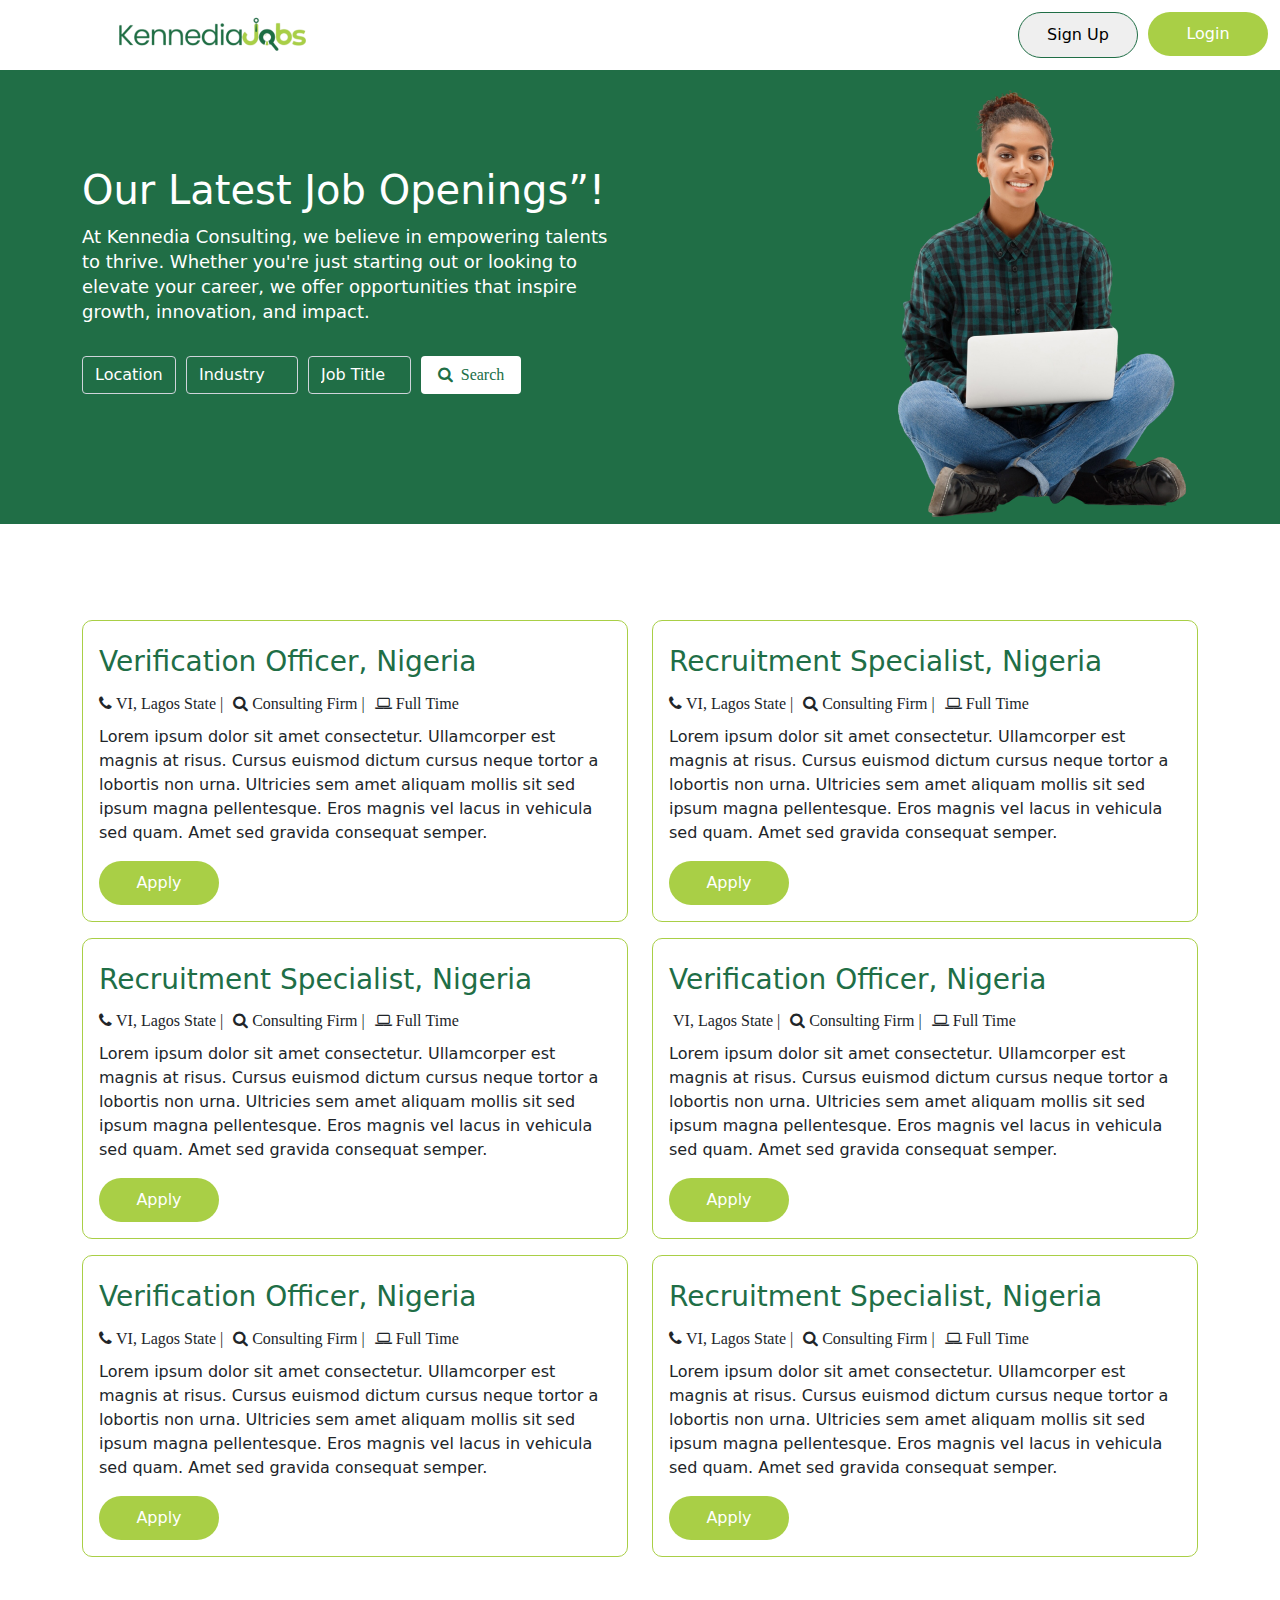
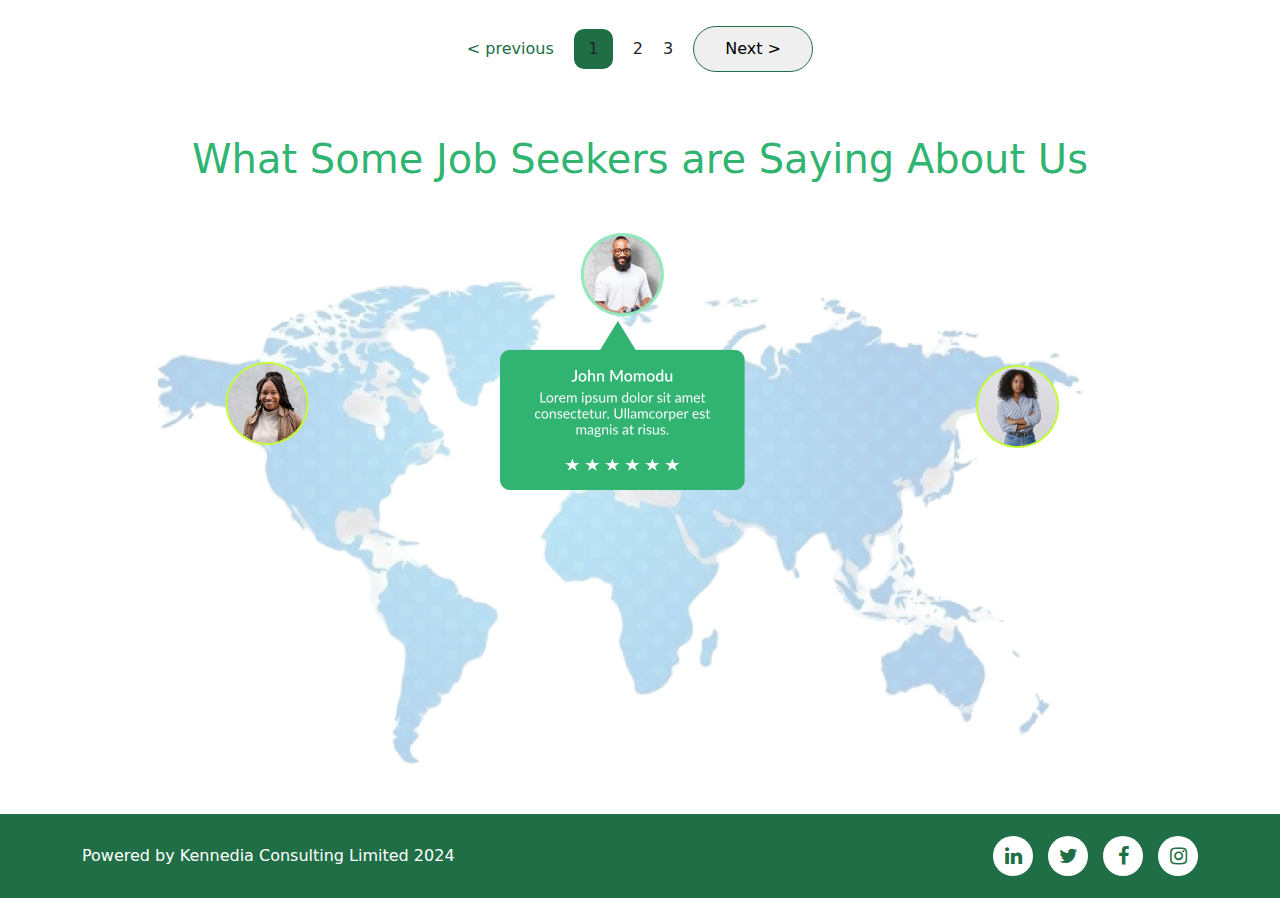
<file: index.html>
<!DOCTYPE html>
<html lang="en">
  <head>
    <meta charset="UTF-8" />
    <meta name="viewport" content="width=device-width, initial-scale=1.0" />
    <title>Kennedia Jobs</title>
    <link rel="stylesheet" href="style.css" />
    <link rel="stylesheet" href="dist/css/bootstrap.min.css" />
    <script src="dist/js/bootstrap.min.js"></script>
    <link rel="stylesheet" href="dist/font-awesome/css/font-awesome.min.css" />
    <link rel="shortcut icon" href="images/image 1.png" type="image/x-icon" />
  </head>
  <body>
    <nav class="navbar navbar-expand-lg navbar-light">
      <div class="container-fluid">
        <a class="navbar-brand" href="index.html">
          <img src="images/image 1.png" />
        </a>
        <button
          class="navbar-toggler"
          style="border: none; color: rgba(0, 0, 0, 0)"
          type="button"
          data-bs-toggle="collapse"
          data-bs-target="#navbarNavAltMarkup"
          aria-controls="navbarNavAltMarkup"
          aria-expanded="false"
          aria-label="Toggle navigation"
        >
          <span class="navbar-toggler-icon"></span>
        </button>
        <div class="collapse navbar-collapse" id="navbarNavAltMarkup">
          <div class="navbar-nav ms-auto">
            <div class="buttons">
              <a href="sign-up.html">
                <button class="btn1">Sign Up</button>
              </a>
              <a href="login.html">
                <button class="btn2">Login</button>
              </a>
            </div>
          </div>
        </div>
      </div>
    </nav>

    <div class="hero">
      <div class="container">
        <div class="row">
          <div class="col-md-6 hero-text">
            <h1>Our Latest Job Openings”!</h1>
            <p>
              At Kennedia Consulting, we believe in empowering talents to
              thrive. Whether you're just starting out or looking to elevate
              your career, we offer opportunities that inspire growth,
              innovation, and impact.
            </p>

            <div class="row">
              <div class="hero1">
                <div class="">
                  <select class="form-control">
                    <option>Location</option>
                    <option>Lagos</option>
                    <option>Abuja</option>
                    <option>Remote</option>
                  </select>
                </div>
                <div class="">
                  <select class="form-control">
                    <option>Industry</option>
                    <option>Consulting</option>
                    <option>IT</option>
                    <option>Marketing</option>
                  </select>
                </div>
                <div class="">
                  <select class="form-control">
                    <option>Job Title</option>
                    <option>Manager</option>
                    <option>Analyst</option>
                    <option>Specialist</option>
                  </select>
                </div>
                <div class="search">
                  <button class="btn btn">
                    <i class="fa fa-search">&nbsp; Search</i>
                  </button>
                </div>
              </div>
            </div>
          </div>

          <div class="col-md-6">
            <img
              src="images/portrait-young-african-woman-with-laptop-white (1) 2.png"
            />
          </div>
        </div>
      </div>
    </div>

    <div class="Frist">
      <div class="container">
        <div class="row">
          <div class="col-md-6">
            <div class="card mb-3">
              <div class="card-body">
                <h5 class="card-title mt-2 mb-3 fs-3">
                  Verification Officer, Nigeria
                </h5>
                <div class="sec">
                  <i class="fa fa-phone">&nbsp;VI, Lagos State |</i>
                  <i class="fa fa-search">&nbsp;Consulting Firm |</i>
                  <i class="fa fa-laptop ml-3">&nbsp;Full Time</i>
                </div>
                <p class="card-text">
                  Lorem ipsum dolor sit amet consectetur. Ullamcorper est magnis
                  at risus. Cursus euismod dictum cursus neque tortor a lobortis
                  non urna. Ultricies sem amet aliquam mollis sit sed ipsum
                  magna pellentesque. Eros magnis vel lacus in vehicula sed
                  quam. Amet sed gravida consequat semper.
                </p>
                <a href="apply.html">
                  <button class="btn2">Apply</button>
                </a>
              </div>
            </div>
          </div>
          <div class="col-md-6">
            <div class="card mb-3">
              <div class="card-body">
                <h5 class="card-title mt-2 mb-3 fs-3">
                  Recruitment Specialist, Nigeria
                </h5>
                <div class="sec">
                  <i class="fa fa-phone">&nbsp;VI, Lagos State |</i>
                  <i class="fa fa-search">&nbsp;Consulting Firm |</i>
                  <i class="fa fa-laptop ml-3">&nbsp;Full Time</i>
                </div>
                <p class="card-text">
                  Lorem ipsum dolor sit amet consectetur. Ullamcorper est magnis
                  at risus. Cursus euismod dictum cursus neque tortor a lobortis
                  non urna. Ultricies sem amet aliquam mollis sit sed ipsum
                  magna pellentesque. Eros magnis vel lacus in vehicula sed
                  quam. Amet sed gravida consequat semper.
                </p>
                <a href="apply.html">
                  <button class="btn2">Apply</button>
                </a>
              </div>
            </div>
          </div>
          <div class="col-md-6">
            <div class="card mb-3">
              <div class="card-body">
                <h5 class="card-title mt-2 mb-3 fs-3">
                  Recruitment Specialist, Nigeria
                </h5>
                <div class="sec">
                  <i class="fa fa-phone">&nbsp;VI, Lagos State |</i>
                  <i class="fa fa-search">&nbsp;Consulting Firm |</i>
                  <i class="fa fa-laptop ml-3">&nbsp;Full Time</i>
                </div>
                <p class="card-text">
                  Lorem ipsum dolor sit amet consectetur. Ullamcorper est magnis
                  at risus. Cursus euismod dictum cursus neque tortor a lobortis
                  non urna. Ultricies sem amet aliquam mollis sit sed ipsum
                  magna pellentesque. Eros magnis vel lacus in vehicula sed
                  quam. Amet sed gravida consequat semper.
                </p>
                <a href="apply.html">
                  <button class="btn2">Apply</button>
                </a>
              </div>
            </div>
          </div>
          <div class="col-md-6">
            <div class="card mb-3">
              <div class="card-body">
                <h5 class="card-title mt-2 mb-3 fs-3">
                  Verification Officer, Nigeria
                </h5>
                <div class="sec">
                  <i class="fa fa-clock">&nbsp;VI, Lagos State |</i>
                  <i class="fa fa-search">&nbsp;Consulting Firm |</i>
                  <i class="fa fa-laptop ml-3">&nbsp;Full Time</i>
                </div>
                <p class="card-text">
                  Lorem ipsum dolor sit amet consectetur. Ullamcorper est magnis
                  at risus. Cursus euismod dictum cursus neque tortor a lobortis
                  non urna. Ultricies sem amet aliquam mollis sit sed ipsum
                  magna pellentesque. Eros magnis vel lacus in vehicula sed
                  quam. Amet sed gravida consequat semper.
                </p>
                <a href="apply.html">
                  <button class="btn2">Apply</button>
                </a>
              </div>
            </div>
          </div>
          <div class="col-md-6">
            <div class="card mb-3">
              <div class="card-body">
                <h5 class="card-title mt-2 mb-3 fs-3">
                  Verification Officer, Nigeria
                </h5>
                <div class="sec">
                  <i class="fa fa-phone">&nbsp;VI, Lagos State |</i>
                  <i class="fa fa-search">&nbsp;Consulting Firm |</i>
                  <i class="fa fa-laptop ml-3">&nbsp;Full Time</i>
                </div>
                <p class="card-text">
                  Lorem ipsum dolor sit amet consectetur. Ullamcorper est magnis
                  at risus. Cursus euismod dictum cursus neque tortor a lobortis
                  non urna. Ultricies sem amet aliquam mollis sit sed ipsum
                  magna pellentesque. Eros magnis vel lacus in vehicula sed
                  quam. Amet sed gravida consequat semper.
                </p>
                <a href="apply.html">
                  <button class="btn2">Apply</button>
                </a>
              </div>
            </div>
          </div>
          <div class="col-md-6">
            <div class="card mb-3">
              <div class="card-body">
                <h5 class="card-title mt-2 mb-3 fs-3">
                  Recruitment Specialist, Nigeria
                </h5>
                <div class="sec">
                  <i class="fa fa-phone">&nbsp;VI, Lagos State |</i>
                  <i class="fa fa-search">&nbsp;Consulting Firm |</i>
                  <i class="fa fa-laptop ml-3">&nbsp;Full Time</i>
                </div>
                <p class="card-text">
                  Lorem ipsum dolor sit amet consectetur. Ullamcorper est magnis
                  at risus. Cursus euismod dictum cursus neque tortor a lobortis
                  non urna. Ultricies sem amet aliquam mollis sit sed ipsum
                  magna pellentesque. Eros magnis vel lacus in vehicula sed
                  quam. Amet sed gravida consequat semper.
                </p>
                <a href="apply.html">
                  <button class="btn2">Apply</button>
                </a>
              </div>
            </div>
          </div>

          <div class="next">
            <p class="mt-3"><span>< previous</span></p>
            <p class="mt-3 actives">1</p>
            <p class="mt-3">2</p>
            <p class="mt-3">3</p>
            <button class="btn1">Next ></button>
          </div>
        </div>
      </div>
    </div>
    <div class="map">
      <div class="container">
        <h1>What Some Job Seekers are Saying About Us</h1>
        <center>
          <img src="images/Group 2.png" class="img-fluid" />
        </center>
      </div>
    </div>

    <div class="footer1">
      <div class="container">
        <div class="row">
          <div class="col-md-6">
            <p>Powered by Kennedia Consulting Limited 2024</p>
          </div>
          <div class="col-md-6 icons">
            <a href="#"><i class="fa fa-linkedin"></i></a>
            <a href="#"><i class="fa fa-twitter"></i></a>
            <a href="#"><i class="fa fa-facebook-f"></i></a>
            <a href="#"><i class="fa fa-instagram"></i></a>
          </div>
        </div>
      </div>
    </div>
  </body>
</html>
<!-- 
<div class="col-md-3">
  <div class="dropdown">
    <button
      class="btn btn dropdown-toggle"
      type="button"
      id="dropdownMenuButton"
      data-bs-toggle="dropdown"
      aria-expanded="false"
    >
      Job title
    </button>
    <ul
      class="dropdown-menu"
      aria-labelledby="dropdownMenuButton"
    >
      <li><a class="dropdown-item" href="#">1</a></li>
      <li><a class="dropdown-item" href="#">2</a></li>
      <li><a class="dropdown-item" href="#">3</a></li>
    </ul>
  </div>
</div> -->
</file>
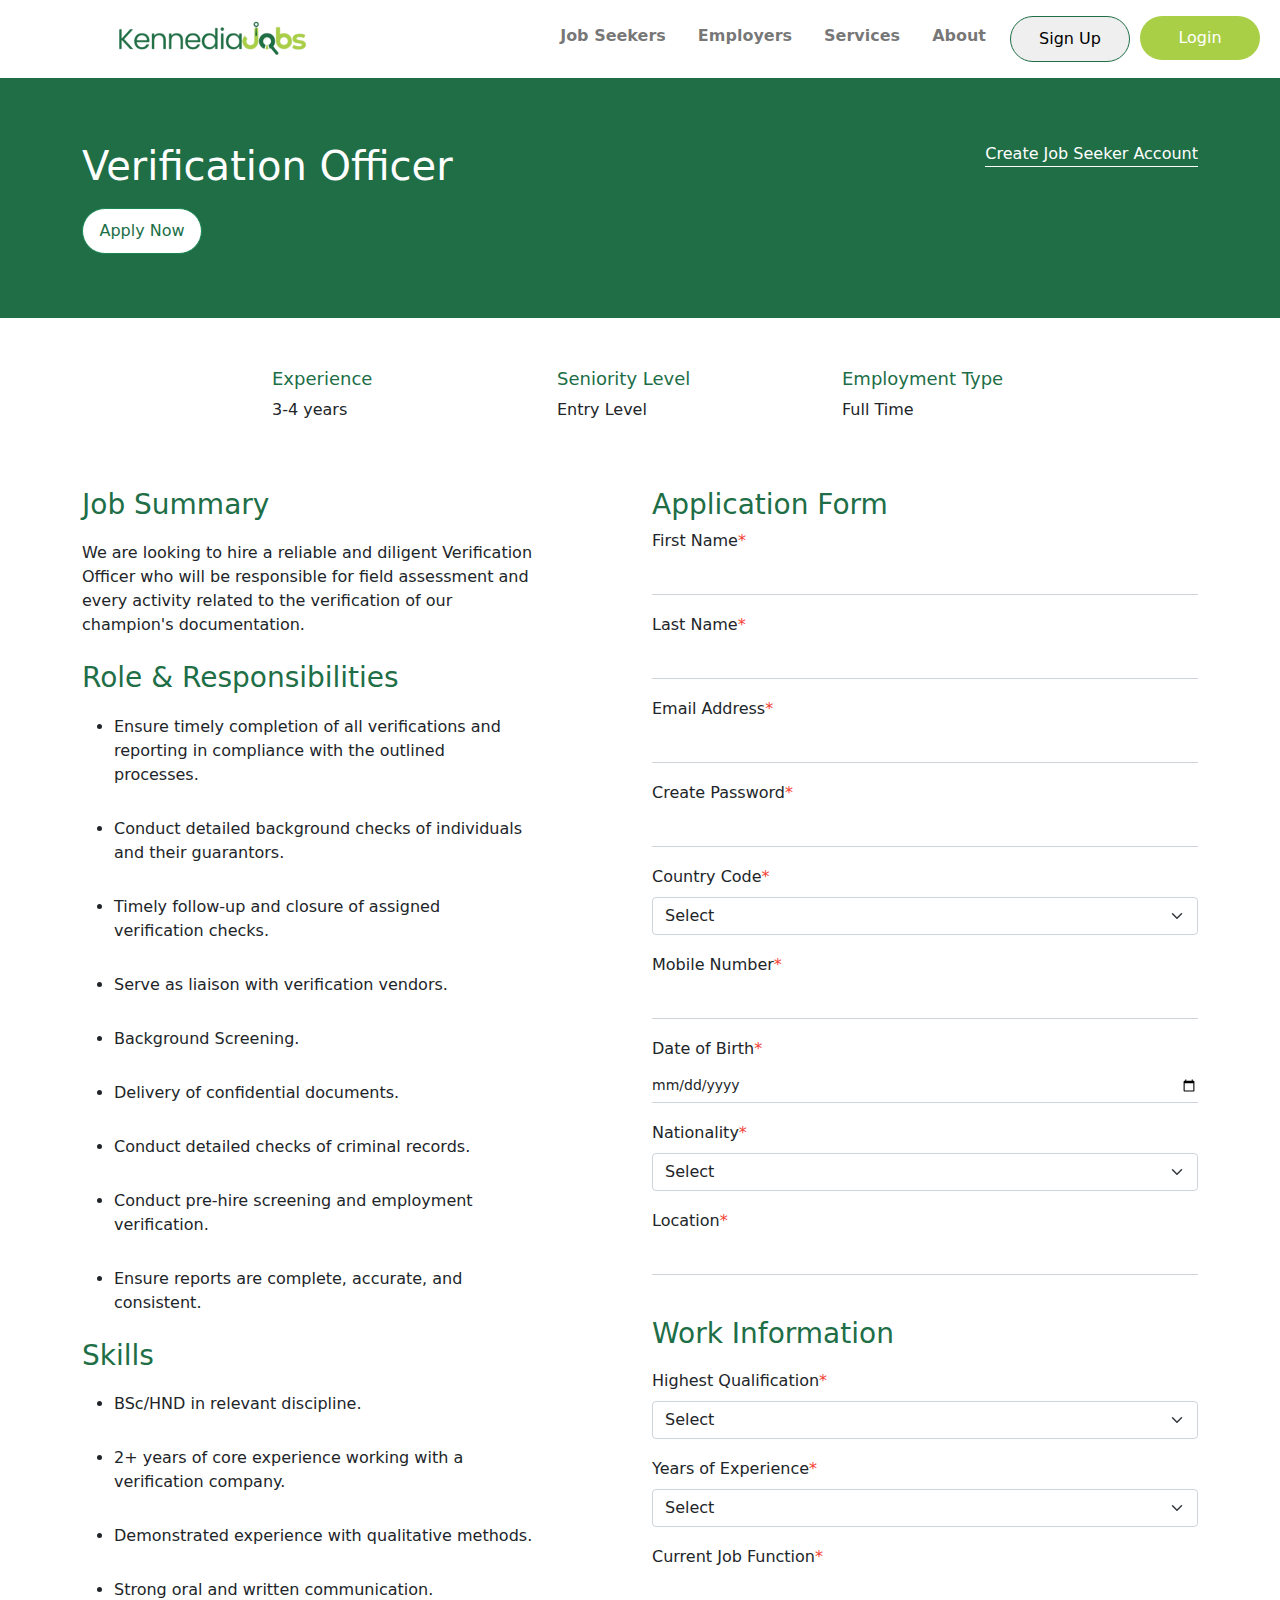
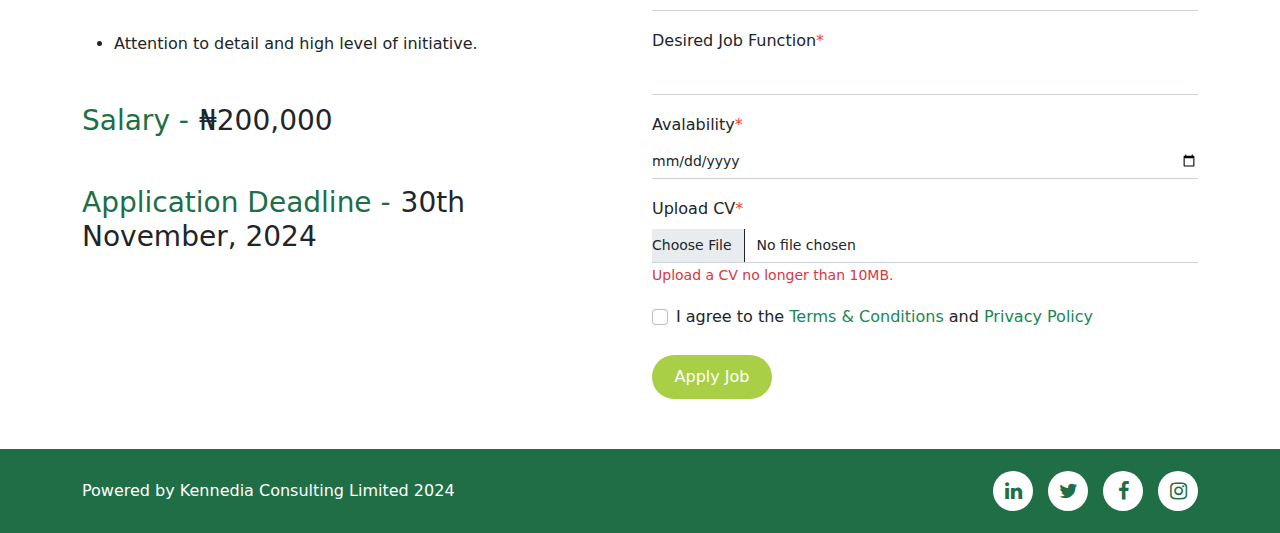
<file: apply.html>
<!DOCTYPE html>
<html lang="en">
  <head>
    <meta charset="UTF-8" />
    <meta name="viewport" content="width=device-width, initial-scale=1.0" />
    <title>Apply</title>
    <link rel="stylesheet" href="style.css" />
    <link rel="stylesheet" href="dist/css/bootstrap.min.css" />
    <script src="dist/js/bootstrap.min.js"></script>
    <link rel="stylesheet" href="dist/font-awesome/css/font-awesome.min.css" />
    <link rel="shortcut icon" href="images/image 1.png" type="image/x-icon" />
  </head>
  <body>
    <nav class="navbar navbar-expand-lg navbar-light">
      <div class="container-fluid">
        <a class="navbar-brand" href="index.html">
          <img src="images/image 1.png" />
        </a>
        <button
          class="navbar-toggler"
          style="border: none; color: rgba(0, 0, 0, 0)"
          type="button"
          data-bs-toggle="collapse"
          data-bs-target="#navbarNavAltMarkup"
          aria-controls="navbarNavAltMarkup"
          aria-expanded="false"
          aria-label="Toggle navigation"
        >
          <span class="navbar-toggler-icon"></span>
        </button>
        <div class="collapse navbar-collapse" id="navbarNavAltMarkup">
          <ul class="navbar-nav ms-auto p-2">
            <li class="nav-item me-3">
              <a class="nav-link" aria-current="page" href="#"> Job Seekers </a>
            </li>
            <li class="nav-item me-3">
              <a class="nav-link" href="#">Employers</a>
            </li>
            <li class="nav-item me-3">
              <a class="nav-link" href="#">Services</a>
            </li>
            <li class="nav-item me-3">
              <a class="nav-link" href="#">About</a>
            </li>
            <div class="navbar-nav">
              <div class="buttons">
                <a href="sign-up.html">
                  <button class="btn1">Sign Up</button>
                </a>
                <a href="login.html">
                  <button class="btn2">Login</button>
                </a>
              </div>
            </div>
          </ul>
        </div>
      </div>
    </nav>

    <div class="apply-hero">
      <div class="container">
        <div class="row">
          <div class="col-md-6">
            <h1>Verification Officer</h1>
            <a href="#">
              <button class="btn btn-success">Apply Now</button>
            </a>
          </div>
          <div class="col-md-6">
            <a href="sign-up.html">
              <p>Create Job Seeker Account</p>
            </a>
          </div>
        </div>
      </div>
    </div>

    <div class="apply-hero2">
      <div class="container">
        <div class="row">
          <div class="col-md-2"></div>
          <div class="col-md-3 tags">
            <h1>Experience</h1>
            <p>3-4 years</p>
          </div>
          <div class="col-md-3">
            <h1>Seniority Level</h1>
            <p>Entry Level</p>
          </div>
          <div class="col-md-3">
            <h1>Employment Type</h1>
            <p>Full Time</p>
          </div>
          <div class="col-md-2"></div>
        </div>
      </div>
    </div>

    <div class="job">
      <div class="container">
        <div class="row test">
          <div class="col-md-5 offer">
            <h4 class="text-capitialize">Job Summary</h4>
            <p>
              We are looking to hire a reliable and diligent Verification
              Officer who will be responsible for field assessment and every
              activity related to the verification of our champion's
              documentation.
            </p>
            <h4 class="mt-4">Role & Responsibilities</h4>
            <ul>
              <li>
                Ensure timely completion of all verifications and reporting in
                compliance with the outlined processes.
              </li>
              <li>
                Conduct detailed background checks of individuals and their
                guarantors.
              </li>
              <li>
                Timely follow-up and closure of assigned verification checks.
              </li>
              <li>Serve as liaison with verification vendors.</li>
              <li>Background Screening.</li>
              <li>Delivery of confidential documents.</li>
              <li>Conduct detailed checks of criminal records.</li>
              <li>Conduct pre-hire screening and employment verification.</li>
              <li>Ensure reports are complete, accurate, and consistent.</li>
            </ul>

            <h4 class="mt-4">Skills</h4>
            <ul>
              <li>BSc/HND in relevant discipline.</li>
              <li>
                2+ years of core experience working with a verification company.
              </li>
              <li>Demonstrated experience with qualitative methods.</li>
              <li>Strong oral and written communication.</li>
              <li>Attention to detail and high level of initiative.</li>
            </ul>

            <h4 class="mt-5">
              <span
                style="color: #206e46; margin-right: 10px; margin-top: 500px"
                >Salary -</span
              ><span class="text-dark size">₦200,000</span>
            </h4>
            <h4 class="mt-5">
              <span style="color: #206e46; margin-right: 10px"
                >Application Deadline -</span
              ><span class="text-dark size">30th November, 2024</span>
            </h4>
          </div>
          <div class="col-md-1"></div>
          <!-- <div class="container-fluid"> -->
            <div class="col-md-6 application">
              <div class="form-section">
                <h4 class="text-capitialize">Application Form</h4>
                <form>
                  <div class="mb-2">
                    <label for="firstName" class="form-label">
                      First Name<span class="highlight">*</span>
                    </label>
                    <input
                      type="text"
                      class="form-control1 form-control"
                      id="firstName"
                      required
                    />
                  </div>
                  <div class="mb-2">
                    <label for="lastName" class="form-label"
                      >Last Name<span class="highlight">*</span></label
                    >
                    <input
                      type="text"
                      class="form-control"
                      id="lastName"
                      required
                    />
                  </div>
                  <div class="mb-2">
                    <label for="email" class="form-label"
                      >Email Address<span class="highlight">*</span></label
                    >
                    <input
                      type="email"
                      class="form-control"
                      id="email"
                      required
                    />
                  </div>
                  <div class="mb-2">
                    <label for="password" class="form-label"
                      >Create Password<span class="highlight">*</span></label
                    >
                    <input
                      type="password"
                      class="form-control"
                      id="password"
                      required
                    />
                  </div>
                  <div class="mb-2">
                    <label for="countryCode" class="form-label"
                      >Country Code<span class="highlight">*</span></label
                    >
                    <select class="form-select" id="countryCode" required>
                      <option value="">Select</option>
                      <option value="+234">+234</option>
                    </select>
                  </div>
                  <div class="mb-2">
                    <label for="mobile" class="form-label"
                      >Mobile Number<span class="highlight">*</span></label
                    >
                    <input
                      type="tel"
                      class="form-control"
                      id="mobile"
                      required
                    />
                  </div>
                  <div class="mb-2">
                    <label for="dob" class="form-label"
                      >Date of Birth<span class="highlight">*</span></label
                    >
                    <input type="date" class="form-control" id="dob" required />
                  </div>
                  <div class="mb-2">
                    <label for="nationality" class="form-label"
                      >Nationality<span class="highlight">*</span></label
                    >
                    <select class="form-select" id="nationality" required>
                      <option value="">Select</option>
                    </select>
                  </div>
                  <div class="mb-2">
                    <label for="location" class="form-label"
                      >Location<span class="highlight">*</span></label
                    >
                    <input
                      type="text"
                      class="form-control"
                      id="location"
                      required
                    />
                  </div>
                  <h4 class="mt-4 text-capitialize">Work Information</h4>
                  <div class="mb-2">
                    <label for="nationality" class="form-label"
                      >Highest Qualification<span class="highlight"
                        >*</span
                      ></label
                    >
                    <select class="form-select" id="nationality" required>
                      <option value="">Select</option>
                    </select>
                  </div>
                  <div class="mb-2">
                    <label for="nationality" class="form-label"
                      >Years of Experience<span class="highlight"
                        >*</span
                      ></label
                    >
                    <select class="form-select" id="nationality" required>
                      <option value="">Select</option>
                    </select>
                  </div>

                  <div class="mb-2">
                    <label for="lastName" class="form-label"
                      >Current Job Function<span class="highlight"
                        >*</span
                      ></label
                    >
                    <input
                      type="text"
                      class="form-control"
                      id="lastName"
                      required
                    />
                  </div>

                  <div class="mb-2">
                    <label for="lastName" class="form-label"
                      >Desired Job Function<span class="highlight"
                        >*</span
                      ></label
                    >
                    <input
                      type="text"
                      class="form-control"
                      id="lastName"
                      required
                    />
                  </div>

                  <div class="mb-2">
                    <label for="dob" class="form-label"
                      >Avalability<span class="highlight">*</span></label
                    >
                    <input type="date" class="form-control" id="dob" required />
                  </div>

                  <div class="mb-2">
                    <label for="cv" class="form-label"
                      >Upload CV<span class="highlight">*</span></label
                    >
                    <input
                      type="file"
                      class="form-control"
                      id="cv"
                      accept=".pdf,.doc,.docx,.rtf"
                      required
                    />
                    <small class="text-danger"
                      >Upload a CV no longer than 10MB.</small
                    >
                  </div>
                  <div class="form-check mb-3">
                    <input
                      class="form-check-input"
                      type="checkbox"
                      id="terms"
                      required
                    />
                    <label class="form-check-label" for="terms"
                      >I agree to the
                      <a href="#" class="text-decoration-none text-success"
                        >Terms & Conditions</a
                      >
                      and
                      <a href="#" class="text-decoration-none text-success"
                        >Privacy Policy</a
                      ></label
                    >
                  </div>
                  <a href="apply.html">
                    <button class="btn2">Apply Job</button>
                  </a>
                </form>
              </div>
            </div>
          <!-- </div> -->
        </div>
      </div>
    </div>

    <div class="footer1">
      <div class="container">
        <div class="row">
          <div class="col-md-6">
            <p>Powered by Kennedia Consulting Limited 2024</p>
          </div>
          <div class="col-md-6 icons">
            <a href="#"><i class="fa fa-linkedin"></i></a>
            <a href="#"><i class="fa fa-twitter"></i></a>
            <a href="#"><i class="fa fa-facebook-f"></i></a>
            <a href="#"><i class="fa fa-instagram"></i></a>
          </div>
        </div>
      </div>
    </div>
  </body>
</html>
</file>
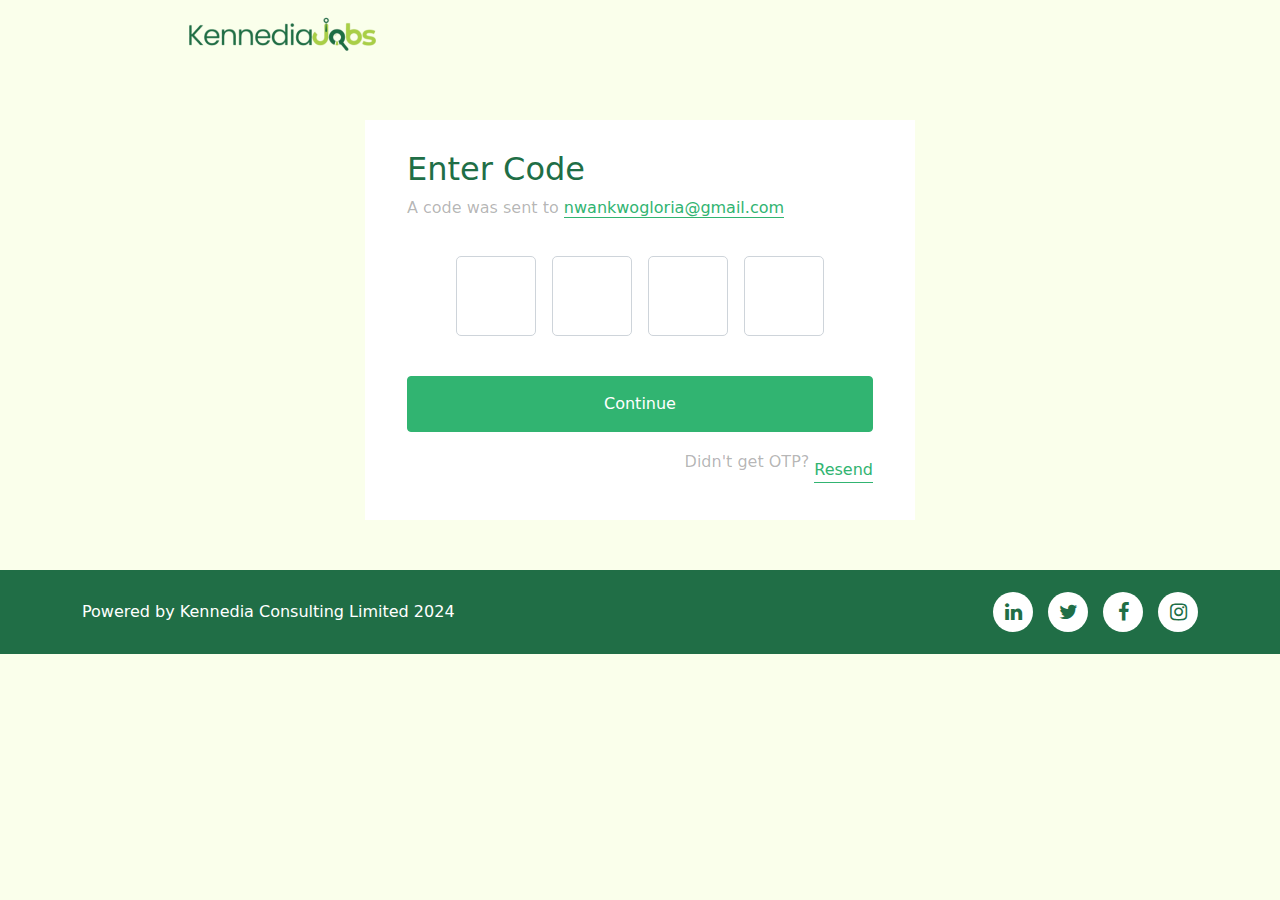
<file: enter_code.html>
<!DOCTYPE html>
<html lang="en">
  <head>
    <meta charset="UTF-8" />
    <meta name="viewport" content="width=device-width, initial-scale=1.0" />
    <title>Sign Up</title>
    <link rel="stylesheet" href="style.css" />
    <link rel="stylesheet" href="dist/css/bootstrap.min.css" />
    <link rel="stylesheet" href="dist/font-awesome/css/font-awesome.min.css" />
    <script src="dist/js/bootstrap.min.js"></script>
    <link rel="shortcut icon" href="images/image 1.png" type="image/x-icon" />
  </head>
  <body class="body">
    <nav class="navbar">
      <div class="container">
        <a class="navbar-brand" href="index.html">
          <img src="images/image 1.png" />
        </a>
      </div>
    </nav>

    <div>
      <div class="signup-form">
        <div class="container">
          <h2>Enter Code</h2>
          <p>
            A code was sent to
            <a
              href="#"
              style="
                color: #31b471;
                border-bottom: 1px solid #31b471;
                text-decoration: none;
              "
              >nwankwogloria@gmail.com</a
            >
          </p>
          <div class="d-flex justify-content-center">
            <input
              type="text"
              maxlength="1"
              class="form-control otp-input mx-2"
            />
            <input
              type="text"
              maxlength="1"
              class="form-control otp-input mx-2"
            />
            <input
              type="text"
              maxlength="1"
              class="form-control otp-input mx-2"
            />
            <input
              type="text"
              maxlength="1"
              class="form-control otp-input mx-2"
            />
          </div>
          <form>
            <!-- Submit Button -->
            <div class="d-grid gap-2 mt-3 button">
              <a
                href="reset_password.html"
                class="btn btn-success signup-btn mt-4"
                role="button"
                >Continue</a
              >
              <div class="remember1">
                <div class="row">
                  <div class="col-md-5"></div>
                  <div class="col-md-7 bug">
                    <div class="forget1">
                      <div class="all">
                        <p>Didn't get OTP?</p>
                        <div>
                          <a href="sign-up.html" class="signin">Resend</a>
                        </div>
                      </div>
                    </div>
                  </div>
                </div>
              </div>
            </div>
          </form>
        </div>
      </div>
    </div>

    <div class="footer">
      <div class="container">
        <div class="row">
          <div class="col-md-6">
            <p>Powered by Kennedia Consulting Limited 2024</p>
          </div>
          <div class="col-md-6 icons">
            <a href="#"><i class="fa fa-linkedin"></i></a>
            <a href="#"><i class="fa fa-twitter"></i></a>
            <a href="#"><i class="fa fa-facebook-f"></i></a>
            <a href="#"><i class="fa fa-instagram"></i></a>
          </div>
        </div>
      </div>
    </div>
  </body>
</html>
</file>
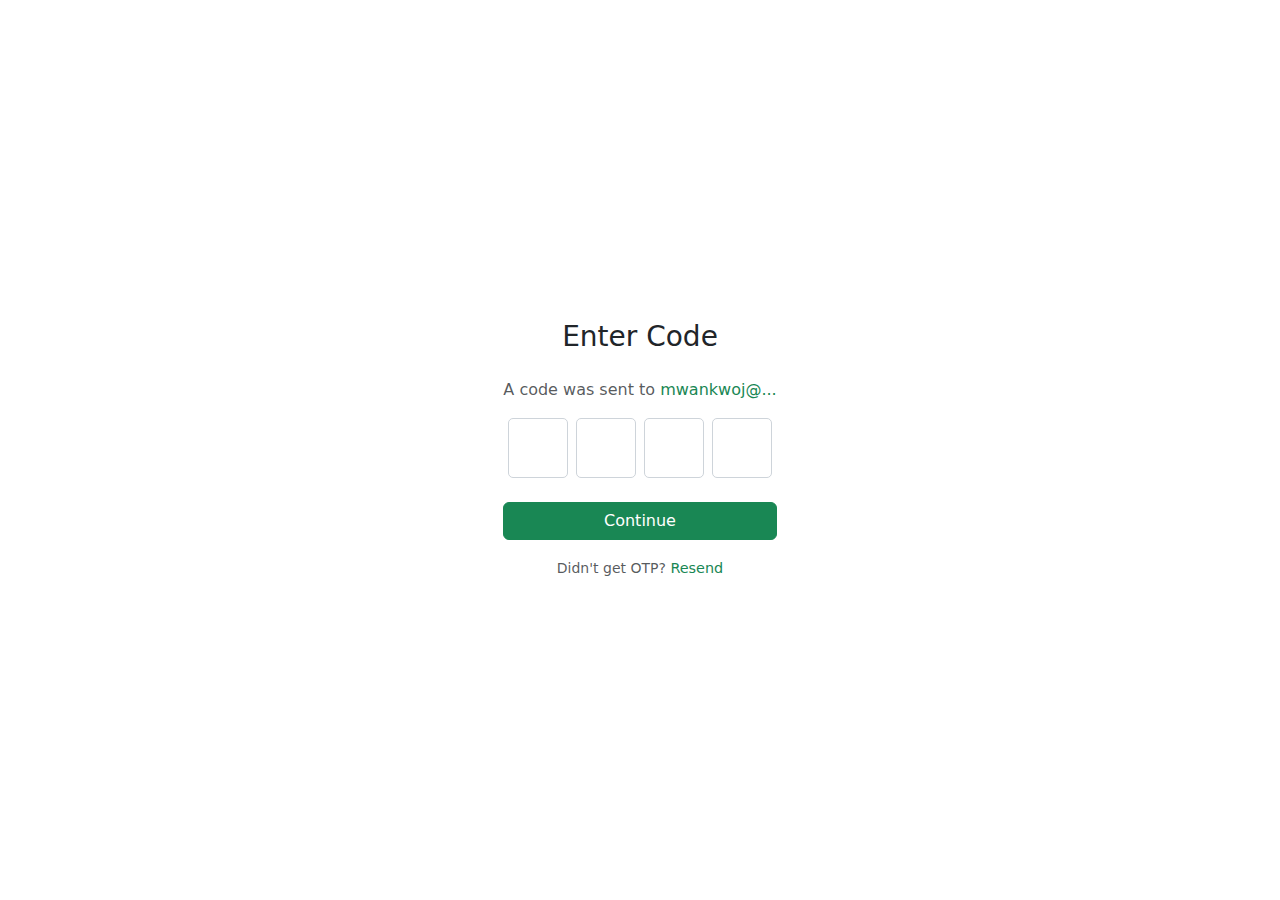
<file: enter_code2.html>
<!-- <!DOCTYPE html>
<html lang="en">
  <head>
    <meta charset="UTF-8" />
    <meta name="viewport" content="width=device-width, initial-scale=1.0" />
    <title>Sign Up</title>
    <link rel="stylesheet" href="sign-up.css" />
    <link rel="stylesheet" href="dist/css/bootstrap.min.css" />
    <link rel="stylesheet" href="dist/font-awesome/css/font-awesome.min.css" />
    <script src="dist/js/bootstrap.min.js"></script>
    <link rel="shortcut icon" href="images/image 1.png" type="image/x-icon" />
  </head>
  <body>
    <nav class="navbar">
      <div class="container">
        <a class="navbar-brand" href="index.html">
          <img src="images/image 1.png" />
        </a>
      </div>
    </nav>

    <div>
      <div class="signup-form">
        <div class="container">
          <h2>Enter Code</h2>
          <p>
            A code was sent to
            <a
              href="#"
              style="
                color: #31b471;
                border-bottom: 1px solid #31b471;
                text-decoration: none;
              "
              >nwankwogloria@gmail.com</a
            >
          </p>
          <form>
            Submit Button
            <div class="d-grid gap-2 mt-3 button">
              <a
                href="reset_password.html"
                class="btn btn-success signup-btn mt-4"
                role="button"
                >Continue</a
              >
              <div class="remember1">
                <div class="row">
                  <div class="col-md-5"></div>
                  <div class="col-md-7 bug">
                    <div class="forget1">
                      <div class="all">
                        <p>Didn't get OTP?</p>
                        <div>
                          <a href="sign-up.html" class="signin">Resend</a>
                        </div>
                      </div>
                    </div>
                  </div>
                </div>
              </div>
            </div>
          </form>
        </div>
      </div>
    </div>
  </body>
</html> -->


<!DOCTYPE html>
<html lang="en">
<head>
  <meta charset="UTF-8">
  <meta name="viewport" content="width=device-width, initial-scale=1.0">
  <title>OTP Verification</title>
  <link href="https://cdn.jsdelivr.net/npm/bootstrap@5.3.0-alpha1/dist/css/bootstrap.min.css" rel="stylesheet">
  <style>
    .otp-input {
      width: 60px;
      height: 60px;
      text-align: center;
      font-size: 24px;
      border: 1px solid #ced4da;
      border-radius: 5px;
    }
    .otp-input:focus {
      border-color: #198754;
      box-shadow: 0 0 0 0.2rem rgba(25, 135, 84, 0.25);
    }
    .resend-link {
      font-size: 0.9rem;
      color: #198754;
      text-decoration: none;
    }
    .resend-link:hover {
      text-decoration: underline;
    }
  </style>
</head>
<body>
  <div class="container d-flex justify-content-center align-items-center vh-100">
    <div class="text-center">
      <h3 class="mb-4">Enter Code</h3>
      <p class="text-muted mb-3">A code was sent to <span class="text-success">mwankwoj@...</span></p>
      <form>
        <div class="d-flex justify-content-center mb-4">
          <input type="text" maxlength="1" class="form-control otp-input mx-1" />
          <input type="text" maxlength="1" class="form-control otp-input mx-1" />
          <input type="text" maxlength="1" class="form-control otp-input mx-1" />
          <input type="text" maxlength="1" class="form-control otp-input mx-1" />
        </div>
        <button type="button" class="btn btn-success w-100 mb-3">Continue</button>
        <div>
          <small class="text-muted">Didn't get OTP? <a href="#" class="resend-link">Resend</a></small>
        </div>
      </form>
    </div>
  </div>
  <script src="https://cdn.jsdelivr.net/npm/bootstrap@5.3.0-alpha1/dist/js/bootstrap.bundle.min.js"></script>
</body>
</html>
</file>
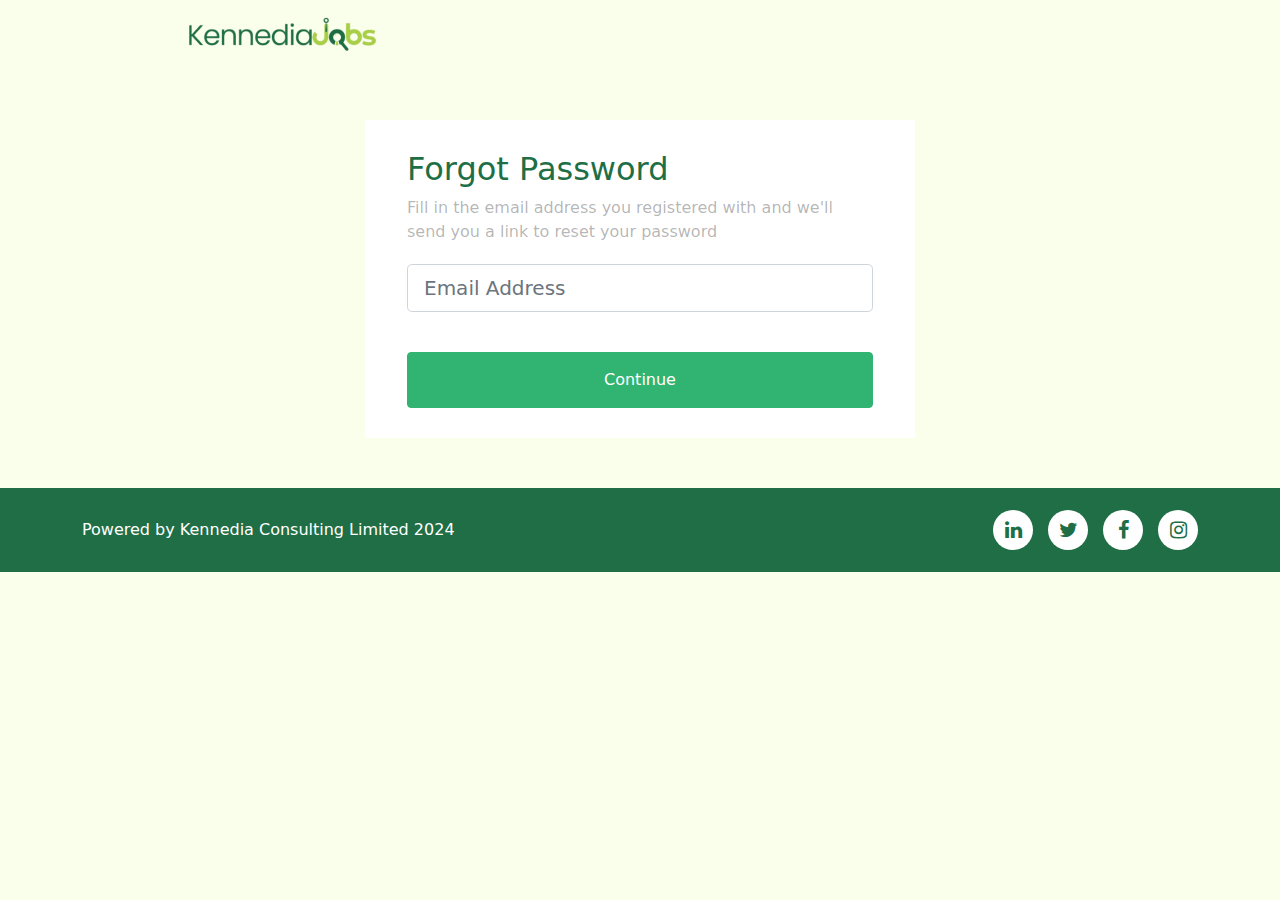
<file: forgot_password.html>
<!DOCTYPE html>
<html lang="en">
  <head>
    <meta charset="UTF-8" />
    <meta name="viewport" content="width=device-width, initial-scale=1.0" />
    <title>Sign Up</title>
    <link rel="stylesheet" href="style.css" />
    <link rel="stylesheet" href="dist/css/bootstrap.min.css" />
    <link rel="stylesheet" href="dist/font-awesome/css/font-awesome.min.css" />
    <script src="dist/js/bootstrap.min.js"></script>
    <link rel="shortcut icon" href="images/image 1.png" type="image/x-icon" />
  </head>
  <body class="body">
    <nav class="navbar">
      <div class="container">
        <a class="navbar-brand" href="index.html">
          <img src="images/image 1.png" />
        </a>
      </div>
    </nav>

    <div>
      <div class="signup-form">
        <div class="container">
          <h2>Forgot Password</h2>
          <p>
            Fill in the email address you registered with and we'll send you a
            link to reset your password
          </p>
          <form>
            <!-- First Name -->
            <div class="form-group">
              <input
                type="text"
                id="email_address"
                class="form-control form-control-lg"
                placeholder="Email Address"
                required
              />
            </div>

            <!-- Submit Button -->
            <div class="d-grid gap-2 mt-3 button">
              <a
                href="enter_code.html"
                class="btn btn-success signup-btn mt-4"
                role="button"
                >Continue</a
              >
            </div>
          </form>
        </div>
      </div>
    </div>
    
    <div class="footer">
      <div class="container">
        <div class="row">
          <div class="col-md-6">
            <p>Powered by Kennedia Consulting Limited 2024</p>
          </div>
          <div class="col-md-6 icons">
            <a href="#"><i class="fa fa-linkedin"></i></a>
            <a href="#"><i class="fa fa-twitter"></i></a>
            <a href="#"><i class="fa fa-facebook-f"></i></a>
            <a href="#"><i class="fa fa-instagram"></i></a>
          </div>
        </div>
      </div>
    </div>
    

  </body>
</html>
</file>
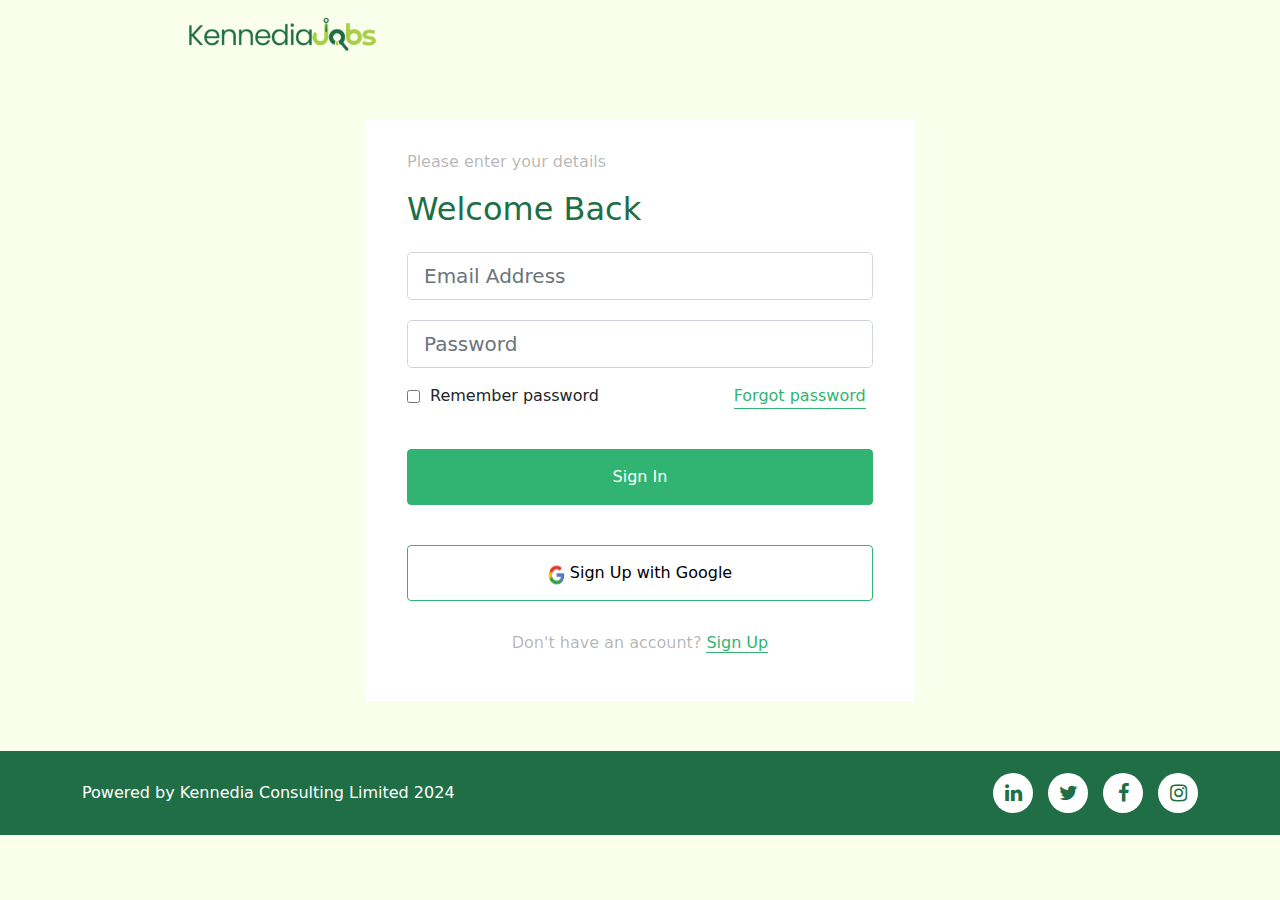
<file: login.html>
<!DOCTYPE html>
<html lang="en">
  <head>
    <meta charset="UTF-8" />
    <meta name="viewport" content="width=device-width, initial-scale=1.0" />
    <title>Sign Up</title>
    <link rel="stylesheet" href="style.css" />
    <link rel="stylesheet" href="dist/css/bootstrap.min.css" />
    <link rel="stylesheet" href="dist/font-awesome/css/font-awesome.min.css" />
    <script src="dist/js/bootstrap.min.js"></script>
    <link rel="shortcut icon" href="images/image 1.png" type="image/x-icon" />
  </head>
  <body class="body">
    <nav class="navbar">
      <div class="container">
        <a class="navbar-brand" href="index.html">
          <img src="images/image 1.png" />
        </a>
      </div>
    </nav>

    <div>
      <div class="signup-form">
        <div class="container">
          <p>Please enter your details</p>
          <h2 class="mb-4">Welcome Back</h2>
          <form>
            <!-- Email Address -->
            <div class="form-group">
              <input
                type="text"
                id="email_address"
                class="form-control form-control-lg"
                placeholder="Email Address"
                required
              />
            </div>

            <!-- Password -->
            <div class="form-group">
              <input
                type="password"
                id="password"
                class="form-control form-control-lg mb-3"
                placeholder="Password"
                required
              />
            </div>

            <div class="remember">
              <div class="row">
                <div class="col-md-8 hmm">
                  <input type="checkbox" />Remember password
                </div>
                <div class="col-md-4 bug">
                  <a href="forgot_password.html">Forgot password</a>
                </div>
              </div>
            </div>

            <!-- Submit Button -->
            <div class="d-grid gap-2 mt-3 button">
              <a
                href="#"
                class="btn btn-success signup-btn mt-4"
                role="button"
                >Sign In</a
              >
            </div>
            <div class="d-grid gap-2 mt-3 button2">
              <a
                href="#"
                class="btn btn-success google-btn mt-4"
                role="button"
                >
                <img src="images/devicon_google.png" class="mt-1" />Sign Up with
                Google
                </a
              >
            </div>

          </form>

          <div class="forget" style="margin-top: 30px;">
            <div class="all">
              <p>Don't have an account?</p>
              <div>
                <a href="sign-up.html" class="signin">Sign Up</a>
              </div>
            </div>
          </div>
        </div>
      </div>
    </div>

    <div class="footer">
      <div class="container">
        <div class="row">
          <div class="col-md-6">
            <p>Powered by Kennedia Consulting Limited 2024</p>
          </div>
          <div class="col-md-6 icons">
            <a href="#"><i class="fa fa-linkedin"></i></a>
            <a href="#"><i class="fa fa-twitter"></i></a>
            <a href="#"><i class="fa fa-facebook-f"></i></a>
            <a href="#"><i class="fa fa-instagram"></i></a>
          </div>
        </div>
      </div>
    </div>
  </body>
</html>

<!-- <!DOCTYPE html>
<html lang="en">
  <head>
    <meta charset="UTF-8" />
    <meta name="viewport" content="width=device-width, initial-scale=1.0" />
    <title>Sign Up</title>
    <link rel="stylesheet" href="style.css" />
    <link rel="stylesheet" href="dist/css/bootstrap.min.css" />
    <link rel="stylesheet" href="dist/font-awesome/css/font-awesome.min.css" />
    <script src="dist/js/bootstrap.min.js"></script>
    <link rel="shortcut icon" href="images/image 1.png" type="image/x-icon" />
  </head>
  <body class="body">
    <nav class="navbar">
      <div class="container">
        <a class="navbar-brand" href="index.html">
          <img src="images/image 1.png" />
        </a>
      </div>
    </nav>

    <div>
      <div class="signup-form">
        <div class="container">
          <p>Please enter your details</p>
          <h2 class="mb-4">Welcome Back</h2>
          <form>
            First Name
            <div class="form-group">
              <input
                type="text"
                id="email_address"
                class="form-control form-control-lg"
                placeholder="Email Address"
                required
              />
            </div>

            Password
            <div class="form-group">
              <input
                type="password"
                id="password"
                class="form-control form-control-lg mb-3"
                placeholder="Password"
                required
              />
            </div>

            <div class="remember">
              <div class="row">
                <div class="col-md-8 hmm">
                  <input type="checkbox" />Remember password
                </div>
                <div class="col-md-4 bug">
                  <a href="forgot_password.html">Forgot password</a>
                </div>
              </div>
            </div>

            Submit Button
            <div class="d-grid gap-2 mt-3 button">
              <a
                href="#"
                class="btn btn-success signup-btn mt-4"
                role="button"
                >Sign In</a
              >
            </div>
            <div class="d-grid gap-2 mt-3 button2">
              <a
                href="#"
                class="btn btn-success google-btn mt-4"
                role="button"
                >
                <img src="images/devicon_google.png" class="mt-1" />Sign Up with
                Google
                </a
              >
            </div>
          </form>

          <div class="forget">
            <div class="all">
              <p>Don't have an account?</p>
              <div>
                <a href="sign-up.html" class="signin">Sign Up</a>
              </div>
            </div>
          </div>
        </div>
      </div>
    </div>

    <div class="footer">
      <div class="container">
        <div class="row">
          <div class="col-md-6">
            <p>Powered by Kennedia Consulting Limited 2024</p>
          </div>
          <div class="col-md-6 icons">
            <a href="#"><i class="fa fa-linkedin"></i></a>
            <a href="#"><i class="fa fa-twitter"></i></a>
            <a href="#"><i class="fa fa-facebook-f"></i></a>
            <a href="#"><i class="fa fa-instagram"></i></a>
          </div>
        </div>
      </div>
    </div>
  </body>
</html> -->

<!-- <label for="formFile" class="form-label">Default file input</label>
<input class="form-control" type="file" id="formFile"> -->
</file>
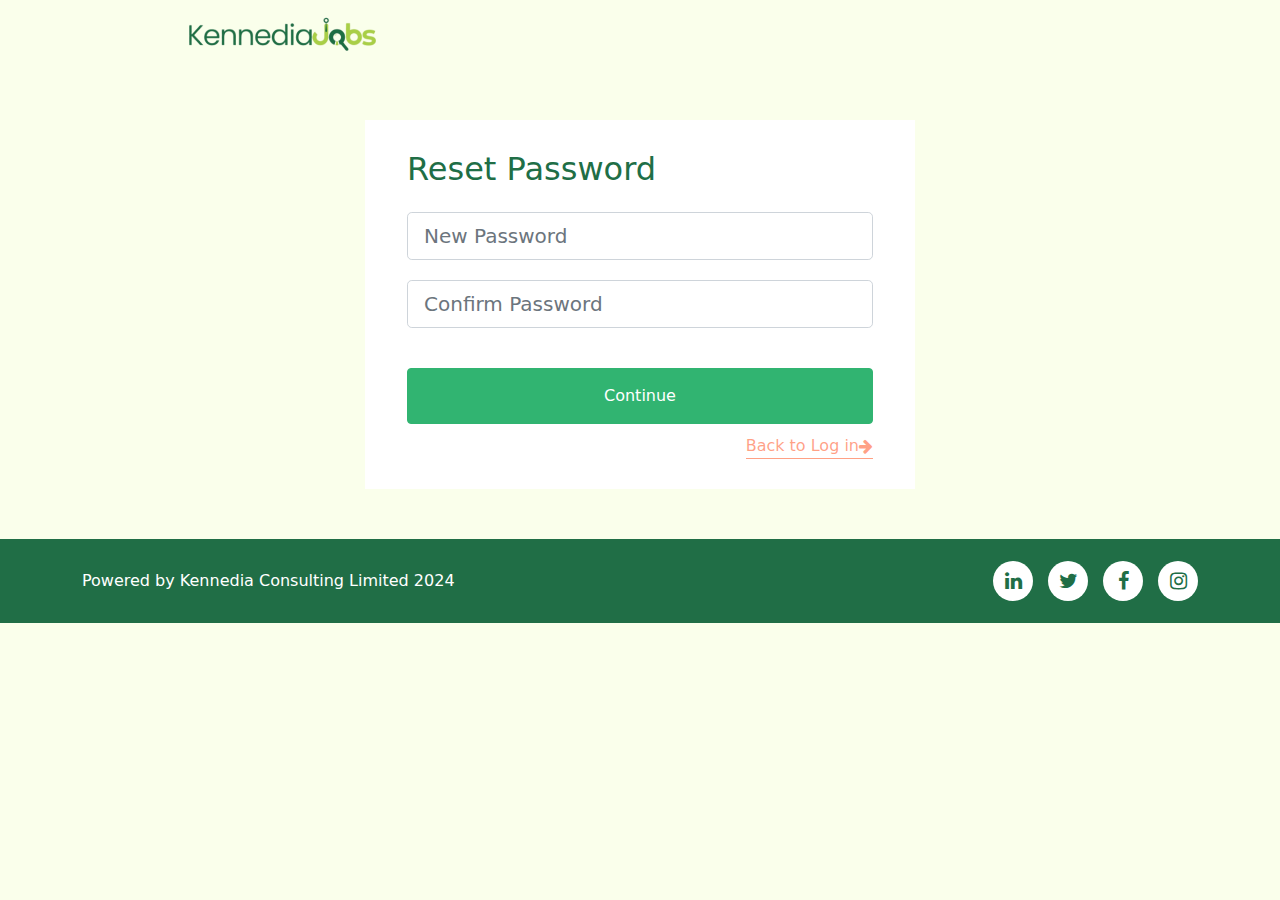
<file: reset_password.html>
<!DOCTYPE html>
<html lang="en">
  <head>
    <meta charset="UTF-8" />
    <meta name="viewport" content="width=device-width, initial-scale=1.0" />
    <title>Document</title>
    <link rel="stylesheet" href="style.css" />
    <link rel="stylesheet" href="dist/css/bootstrap.min.css" />
    <link rel="stylesheet" href="dist/font-awesome/css/font-awesome.min.css" />
    <script src="dist/js/bootstrap.min.js"></script>
    <link rel="shortcut icon" href="images/image 1.png" type="image/x-icon" />
  </head>
  <body class="body">
    <nav class="navbar">
      <div class="container">
        <a class="navbar-brand" href="index.html">
          <img src="images/image 1.png" />
        </a>
      </div>
    </nav>

    <div>
      <div class="signup-form">
        <div class="container">
          <h2 class="mb-4">Reset Password</h2>
          <form>
            <!-- First Name -->
            <div class="form-group">
              <input
                type="text"
                id="email_address"
                class="form-control form-control-lg"
                placeholder="New Password"
                required
              />
            </div>

            <!-- Password -->
            <div class="form-group">
              <input
                type="password"
                id="password"
                class="form-control form-control-lg mb-3"
                placeholder="Confirm Password"
                required
              />
            </div>

            <!-- Submit Button -->
            <div class="d-grid gap-2 mt-3 button">
              <a
                href="reset_password.html"
                class="btn btn-success signup-btn mt-4"
                role="button"
                >Continue</a
              >
            </div>
          </form>

          <div class="remember1">
            <div class="row">
              <div class="col-md-5"></div>
              <div class="col-md-7 bug">
                <div class="forget1">
                  <div class="all">
                    <div class="click">
                      <a
                        href="login.html"
                        class="signin"
                        style="color:#FF440B80; border-bottom: 1px solid #FF440B80;
                          text-decoration: none;
                        "
                        >Back to Log in<i class="fa fa-arrow-right"></i></a
                      >
                    </div>
                  </div>
                </div>
              </div>
            </div>
          </div>
        </div>
      </div>
    </div>

    <div class="footer">
      <div class="container">
        <div class="row">
          <div class="col-md-6">
            <p>Powered by Kennedia Consulting Limited 2024</p>
          </div>
          <div class="col-md-6 icons">
            <a href="#"><i class="fa fa-linkedin"></i></a>
            <a href="#"><i class="fa fa-twitter"></i></a>
            <a href="#"><i class="fa fa-facebook-f"></i></a>
            <a href="#"><i class="fa fa-instagram"></i></a>
          </div>
        </div>
      </div>
    </div>

  </body>
</html>
</file>
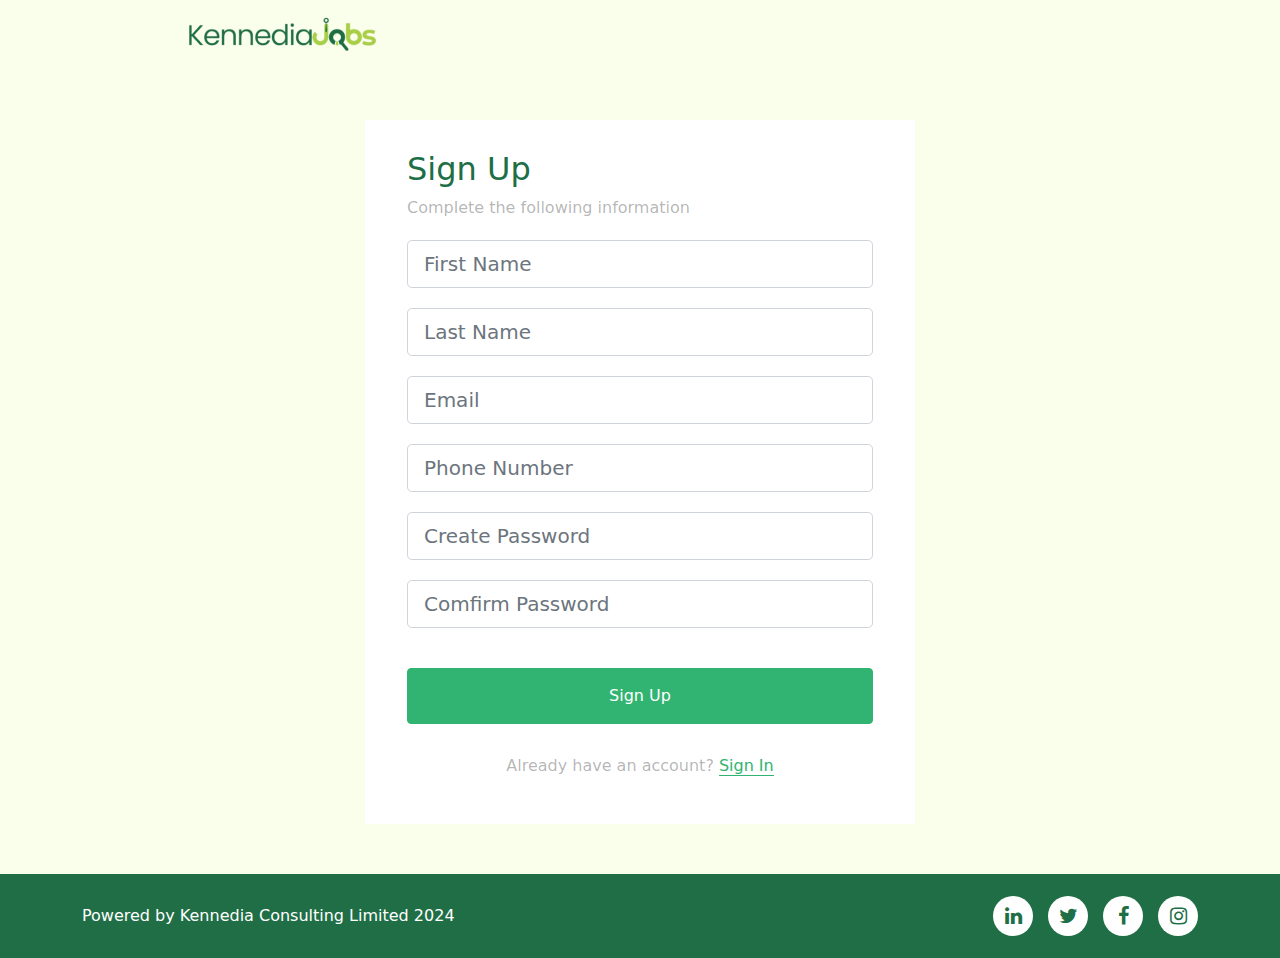
<file: sign-up.html>
<!DOCTYPE html>
<html lang="en">
  <head>
    <meta charset="UTF-8" />
    <meta name="viewport" content="width=device-width, initial-scale=1.0" />
    <title>Sign Up</title>
    <link rel="stylesheet" href="style.css" />
    <link rel="stylesheet" href="dist/css/bootstrap.min.css" />
    <link rel="stylesheet" href="dist/font-awesome/css/font-awesome.min.css" />
    <script src="dist/js/bootstrap.min.js"></script>
    <link rel="shortcut icon" href="images/image 1.png" type="image/x-icon" />
  </head>
  <body class="body">
    <nav class="navbar">
      <div class="container">
        <a class="navbar-brand" href="index.html">
          <img src="images/image 1.png" />
        </a>
      </div>
    </nav>

    <div>
      <div class="signup-form">
        <div class="container">
          <h2>Sign Up</h2>
          <p>Complete the following information</p>
          <form>
            <!-- First Name -->
            <div class="form-group">
              <input
                type="text"
                id="full_name"
                class="form-control form-control-lg"
                placeholder="First Name"
                required
              />
            </div>

            <!-- Last Name -->
            <div class="form-group">
              <input
                type="text"
                id="last_name"
                class="form-control form-control-lg"
                placeholder="Last Name"
                required
              />
            </div>
            <!-- Email -->
            <div class="form-group">
              <input
                type="email"
                id="email"
                class="form-control form-control-lg"
                placeholder="Email"
                required
              />
            </div>

            <!-- Phone Number -->
            <div class="form-group">
              <input
                type="number"
                id="Number"
                class="form-control form-control-lg"
                placeholder="Phone Number"
                required
              />
            </div>

            <!-- Create Password -->
            <div class="form-group">
              <input
                type="password"
                id="password"
                class="form-control form-control-lg"
                placeholder="Create Password"
                required
              />
            </div>

            <!-- Comfirm Password -->
            <div class="form-group">
              <input
                type="password"
                id="password"
                class="form-control form-control-lg"
                placeholder="Comfirm Password"
                required
              />
            </div>

            <!-- Submit Button -->
            <div class="d-grid gap-2 mt-3 button">
              <a href="#" class="btn btn-success signup-btn mt-4" role="button"
                >Sign Up</a
              >
            </div>
          </form>

          <div class="forget" style="margin-top: 30px">
            <div class="all">
              <p>Already have an account?</p>
              <div>
                <a href="login.html" class="signin">Sign In</a>
              </div>
            </div>
          </div>
        </div>
      </div>
    </div>

    <div class="footer">
      <div class="container">
        <div class="row">
          <div class="col-md-6">
            <p>Powered by Kennedia Consulting Limited 2024</p>
          </div>
          <div class="col-md-6 icons">
            <a href="#"><i class="fa fa-linkedin"></i></a>
            <a href="#"><i class="fa fa-twitter"></i></a>
            <a href="#"><i class="fa fa-facebook-f"></i></a>
            <a href="#"><i class="fa fa-instagram"></i></a>
          </div>
        </div>
      </div>
    </div>
  </body>
</html>
</file>
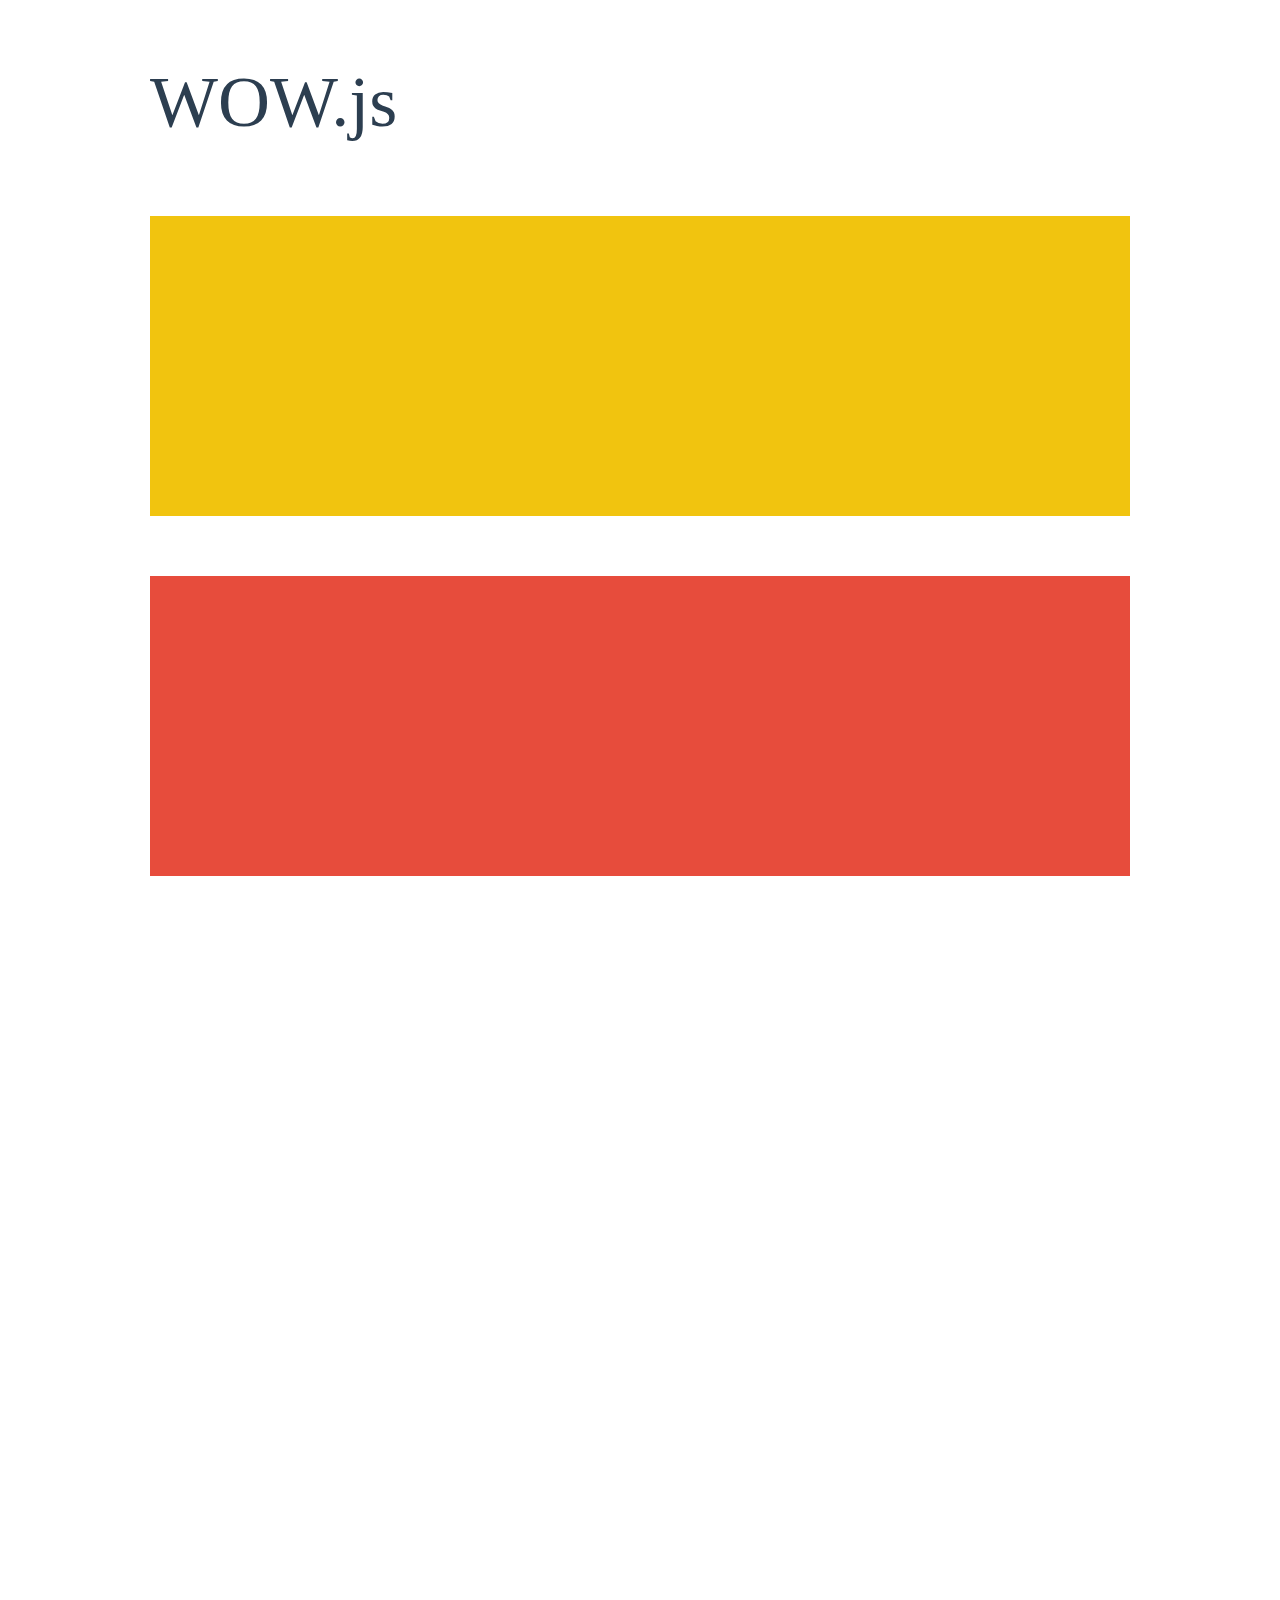
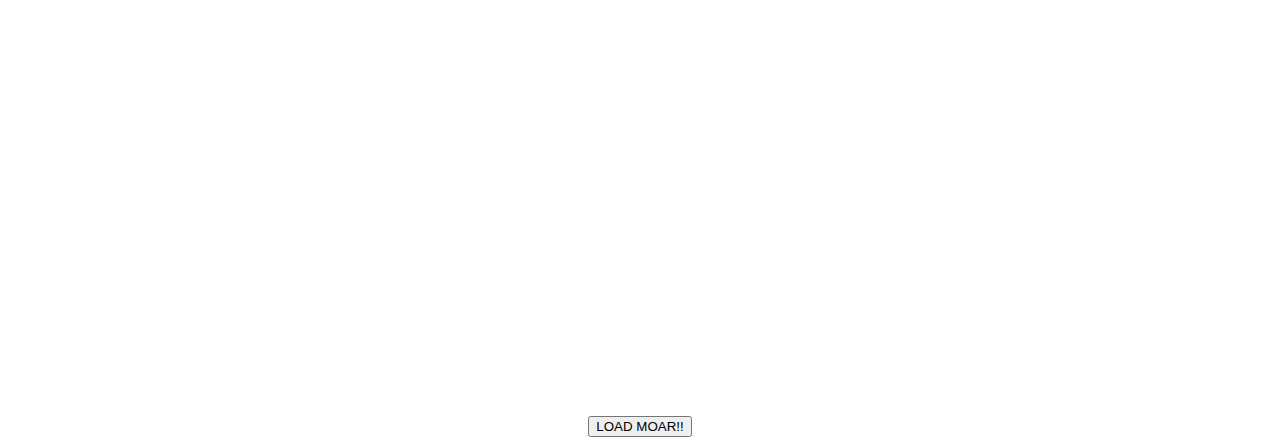
<file: dist/WOW-master/demo.html>
<!doctype html>

<html lang="en">
<head>
<link rel="stylesheet" href="https://fonts.googleapis.com/css?family=Roboto:100,400,700">
  <meta charset="utf-8">
  <title>WOW</title>
  <link rel="stylesheet" href="css/libs/animate.css">
  <link rel="stylesheet" href="css/site.css">
  <style>
    .wow:first-child {
      visibility: hidden;
    }
  </style>
  <!--[if IE]>
    <script src="http://html5shiv.googlecode.com/svn/trunk/html5.js"></script>
  <![endif]-->
</head>

<body>
  <div id="container">
    <header>
      <h1>WOW.js</h1>
    </header>
    <div id="main">
      <section class="wow fadeInDown" style="background-color: #f1c40f;"></section>
      <section class="wow pulse" style="background-color: #e74c3c;" data-wow-iteration="infinite" data-wow-duration="1500ms"></section>
      <section class="section--purple wow slideInRight" data-wow-delay="2s"></section>
      <section class="section--blue wow bounceInLeft" data-wow-offset="300"></section>
      <section class="section--green wow slideInLeft" data-wow-duration="4s"></section>
      <button id="moar">LOAD MOAR!!</button>
    </div>
  </div>
  <script src="dist/wow.js"></script>
  <script>
    wow = new WOW(
      {
        animateClass: 'animated',
        offset:       100,
        callback:     function(box) {
          console.log("WOW: animating <" + box.tagName.toLowerCase() + ">")
        }
      }
    );
    wow.init();
    document.getElementById('moar').onclick = function() {
      var section = document.createElement('section');
      section.className = 'section--purple wow fadeInDown';
      this.parentNode.insertBefore(section, this);
    };
  </script>
</body>
</html>
</file>
<file: style.css>
.btn1 {
  padding: 10px;
  border: 1px solid #206e46;
  border-radius: 50px;
  gap: 50px;
  width: 120px;
}

.navbar-brand {
  margin-left: 105px;
}

.nav-item {
  font-size: 16px;
  font-weight: 600;
}

.nav-item .nav-link:hover {
  color: #31b471;
}

.btn1:hover {
  color: white;
  background-color: #a9cf46;
  border: none;
}

.btn2 {
  padding: 10px;
  border: none;
  border-radius: 50px;
  gap: 50px;
  width: 120px;
  color: white;
  background-color: #a9cf46;
  /* margin-right: 15px; */
}

.btn2:hover {
  color: white;
  background-color: #206e46;
  border: none;
}

.buttons {
  display: flex;
  gap: 10px;
}
.hero1 .form-control{
  background: transparent;
  color: white;
}
.hero {
  background-color: #206e46;
  /* background-color: black; */

  h1 {
    height: 50px;
    color: white;
  }

  p {
    height: 66px;
    font-weight: 400;
    font-size: 18px;
    line-height: 25px;
    color: white;
  }

  img {
    float: right;
    margin-top: 20px;
  }
}

.hero-text {
  padding-block: 6rem;
}
/* 
.dropdown button {
    color: white;
    border: 1px solid white;
    margin-top: 50px;
    width: 130px;
}


.dropdown button:hover {
  color: white;
} */

.search button {
  color: #206e46;
  background: white;
  width: 100px;
}

.hero1 {
  display: flex;
  flex-wrap: wrap;
  gap: 10px;
  padding-top: 50px;
}

.form-group {
  width: 100px;
  /* background-color: red; */
}

.card {
  border: 1px solid #a9cf46 !important;
  border-radius: 10px !important;
}

.card:hover {
  background-color: #a8cf4691;
}

.sec {
  display: flex;
  gap: 10px;
  height: 30px;
}

.card-title {
  color: #206e46;
  font-size: 24px;
}

.Frist {
  margin-top: 6rem;
}

.next {
  display: flex;
  gap: 20px;
  align-items: center;
  justify-content: center;
  padding-top: 40px;
}

.next p span {
  color: #206e46;
}

.actives {
  width: 39px;
  display: flex;
  align-items: center;
  justify-content: center;
  height: 40px;
  background-color: #206e46;
  border-radius: 10px;
}

.map h1 {
  color: #31b471;
  display: flex;
  justify-content: center;
  align-items: center;
  margin-top: 50px;
  margin-bottom: 50px;
}

.footer {
  background-color: #206e46; /* Adjust background color as needed */
  padding: 20px 0;
  color: white;
  margin-top: 50px;
  /* position: absolute;
  bottom: 0; */
  width: 100%;
}

.footer1 {
  background-color: #206e46; /* Adjust background color as needed */
  padding: 20px 0;
  color: white;
  margin-top: 50px;
  width: 100%;
  /* position: absolute;
  bottom: 0; */
}

.footer p {
  margin: 10px auto;
  font-size: 16px;
}

.footer .icons {
  display: flex;
  justify-content: flex-end;
  align-items: center;
  gap: 15px;
}

.footer .icons a {
  text-decoration: none;
}

.footer .icons i {
  color: #206e46;
  background-color: #fff;
  width: 40px;
  height: 40px;
  border-radius: 50%;
  display: flex;
  justify-content: center;
  align-items: center;
  font-size: 20px;
  transition: background-color 0.3s, color 0.3s;
}

.footer .icons i:hover {
  background-color: transparent;
  border: 2px solid white;
  color: #fff;
}

.footer1 p {
  margin: 10px auto;
  font-size: 16px;
}

.footer1 .icons {
  display: flex;
  justify-content: flex-end;
  align-items: center;
  gap: 15px;
}

.footer1 .icons a {
  text-decoration: none;
}

.footer1 .icons i {
  color: #206e46;
  background-color: #fff;
  width: 40px;
  height: 40px;
  border-radius: 50%;
  display: flex;
  justify-content: center;
  align-items: center;
  font-size: 20px;
  transition: background-color 0.3s, color 0.3s;
}

.footer1 .icons i:hover {
  background-color: transparent;
  border: 2px solid white;
  color: #fff;
}

.form {
  display: flex;
  justify-content: center;
  align-items: center;
  margin-top: 50px;
  /* background-color: #fff; */
}

.apply-hero {
  background-color: #206E46;
  color: white;
  padding-block: 4rem;
  margin-bottom: 50px;
}

.apply-hero button {
  padding: 10px;
  border-radius: 40px;
  width: 120px;
  margin-top: 10px;
  background-color: #fff;
  color: #206E46;
}

.apply-hero button:hover {
  background-color: transparent;
  border: 1px solid white;
}

.apply-hero p {
  float: right;
  color: white;
  text-decoration: none;
  border-bottom: 1px solid white;
  width: fit-content;
}

.apply-hero2 h1 {
  font-size: 18px;
  color: #206E46;
}

.job .offer h4 {
  color: #206e46;
  margin-bottom: 20px;
  font-size: 28px;
}

.job .offer .spam {
  display: flex;
  flex-direction: row;
}

.job .application h4 {
  color: #206E46;
  font-size: 28px;
}

.job {
  margin-top: 50px;
}

.job .test {
  display: flex;
  justify-content: space-between;
}

.highlight {
  color: #f44336;
}

.job .form-control {
  border: none;
  border-bottom: 1px solid #ced4da;
  /* width: 100%; */
  border-radius: 0;
  padding-left: 0;
  padding-right: 0;
  padding-top: 0.375rem;
  padding-bottom: 0.375rem;
  font-size: 14px;
  background-color: transparent;
  box-shadow: none;
}

.offer ul {
  display: flex;
  flex-direction: column;
  gap: 30px;
}

.form-control1:focus {
  border-bottom: 2px solid #007bff;
  outline: none;
  box-shadow: none; 
  border: none;
}

.job form {
  display: flex;
  flex-direction: column;
  gap: 10px;
}

@media (max-width: 768px) {
  .navbar-brand {
    margin-left: 0;
  }

  .buttons {
    display: flex;
    align-items: center;
    justify-content: center;
  }

  .hero-text {
    padding-block: 3rem;
  }

  .hero img {
    margin-top: 0;
    float: none;
  }

  .hero1 {
    padding-top: 5rem;
  }

  .sec {
    display: block;
    gap: 10px;
    height: 55px;
  }

  .Frist {
    margin-top: 3rem;
  }

  .next {
    padding-top: 10px;
  }


  .footer1 p {
    display: flex;
    justify-content: center;
  }

  .footer1 .icons i {
    margin-top: 0;
  }

  .footer1 .icons {
    display: flex;
    justify-content: center;
    margin-bottom: 10px;
  }

  .footer1 {
    position: absolute;
  }

  .footer p {
    display: flex;
    justify-content: center;
  }

  .footer .icons i {
    margin-top: 0;
  }

  .footer .icons {
    display: flex;
    justify-content: center;
    margin-bottom: 10px;
  }

  .apply-hero p {
    margin-top: 10px;
    float: left;
  }

  .apply-hero2 h1 {
    font-size: 18px;
    color: #206E46;
  }

  .job .offer h4 {
    color: #206e46;
    margin-top: 0;
    margin-bottom: 20px;
    font-size: 20px;
  }
  
  .job .application h4 {
    color: #206E46;
    font-size: 25px;
    margin-top: 10px;
  }

  .size {
    font-size: 15px;
  }
}

@media (width: 344px) {
  .hero h1 {
    height: 75px;
  }

  .next {
    padding-top: 10px;
    gap: 15px;
  }
}

@media (width: 768px) {
  .hero h1 {
    height: 90px;
  }
}

@media (width: 820px) {
  .hero h1 {
    height: 90px;
  }

  .hero img {
    float: right;
  }

  .hero1 {
    padding-top: 6rem;
  }
}


.body {
  background-color: #faffeb;
}

.signup-form {
  background-color: white;
  border-radius: 0;
  padding: 30px;
  max-width: 550px;
  margin: 50px auto;
}

.signup-form h2 {
  color: #206e46;
}

.signup-form p {
  color: #0000004d;
}

.form-group {
  margin-top: 20px;
  width: auto;
}

.signup-form button {
  margin-top: 30px;
}

.button .signup-btn {
  border: 1px solid #31b471;
  background-color: #31b471;
  color: white;
  padding: 15px;
  width: 466px;
  /* margin-bottom: 30px; */
  /* height: 47px; */
}

.button2 .google-btn {
  border: 1px solid #31b471;
  background-color: transparent;
  color: black;
  padding: 15px;
  width: 466px;
  /* margin-bottom: 30px; */
  /* height: 47px; */
}

.button2 .google-btn {
  display: flex;
  justify-content: center;
  gap: 5px;
}

.forget .all {
  display: flex;
  flex-direction: row;
  justify-content: center;
  gap: 5px;
}

.remember1 .forget1 .all {
  display: flex;
  gap: 5px;
  display: flex;
  justify-content: flex-end;
  align-items: center;
}
/*  */
.signin {
  color: #31b471;
  border-bottom: 1px solid #31b471;
  text-decoration: none;
}

.remember .hmm {
  display: flex;
  flex-direction: row;
  gap: 10px;
}

.remember .bug a {
  color: #31b471;
  width: fit-content;
  display: flex;
  justify-content: flex-end;
  align-items: center;
  text-decoration: none;
  border-bottom: 1px solid #31b471;
}
.remember1 .bug a {
  color: #31b471;
  display: flex;
  justify-content: flex-end;
  align-items: center;
  text-decoration: none;
  border-bottom: 1px solid #31b471;
}
.remember1 {
  margin-top: 10px;
}

.signup-form .otp-input {
  width: 80px;
  height: 80px;
  text-align: center;
  margin-top: 20px;
  font-size: 24px;
  border: 1px solid #ced4da;
  border-radius: 5px;
}

.signup-form .otp-input:focus {
  border-color: #198754;
  box-shadow: 0 0 0 0.2rem rgba(25, 135, 84, 0.25);
}

@media (max-width: 767px) {
  .signup-form {
    max-width: 350px;
    margin: 15px auto;
  }

  .button .signup-btn {
    width: 267px;
  }

  .remember {
    display: flex;
    flex-direction: row !important;
    gap: 10px;
    margin-top: 10px;
  }

  .button2 .google-btn {
    width: 267px;
  }

  .signup-form .otp-input {
    width: 60px;
    height: 60px;
    text-align: center;
    font-size: 24px;
    border: 1px solid #ced4da;
    border-radius: 5px;
  }
  .signup-form h2 {
    font-size: 25px;
  }

  .form-group .form-control-lg {
    font-size: 16px;
  }
}

@media (max-width: 360px) {
  .signup-form {
    max-width: 320px;
    margin: 15px auto;
    padding: 15px;
  }

  .button .signup-btn {
    width: 267px;
  }
}
</file>
<file: sign-up.css>
body {
  background-color: #faffeb !important;
}

.signup-form {
  background-color: white;
  border-radius: 0;
  padding: 30px;
  max-width: 550px;
  margin: 50px auto;
}

.signup-form h2 {
  color: #206e46;
}

.signup-form p {
  color: #0000004d;
}

.form-group {
  margin-top: 20px;
}

.signup-form button {
  margin-top: 30px;
}

.button .signup-btn {
  border: 1px solid #31b471;
  background-color: #31b471;
  color: white;
  padding: 15px;
  width: 466px;
  /* margin-bottom: 30px; */
  /* height: 47px; */
}

.button2 .google-btn {
  border: 1px solid #31b471;
  background-color: transparent;
  color: black;
  padding: 15px;
  width: 466px;
  margin-bottom: 30px;
  /* height: 47px; */
}

.button2 .google-btn {
  display: flex;
  justify-content: center;
  gap: 5px;
}

.forget .all {
  display: flex;
  flex-direction: row;
  justify-content: center;
  gap: 5px;
}

.remember1 .forget1 .all {
  display: flex;
  gap: 5px;
  display: flex;
  justify-content: flex-end;
  align-items: center;
}
/*  */
.signin {
  color: #31b471;
  border-bottom: 1px solid #31b471;
  text-decoration: none;
}

.remember .hmm {
  display: flex;
  flex-direction: row;
  gap: 10px;
}

.remember .bug a {
  color: #31b471;
  width: fit-content;
  display: flex;
  justify-content: flex-end;
  align-items: center;
  text-decoration: none;
  border-bottom: 1px solid #31b471;
}
.remember1 .bug a {
  color: #31b471;
  display: flex;
  justify-content: flex-end;
  align-items: center;
  text-decoration: none;
  border-bottom: 1px solid #31b471;
}
.remember1 {
  margin-top: 10px;
}

.footer {
  background-color: #206e46;
  padding: 20px;
  color: white;
  /* position: absolute;
  bottom: 0; */
  width: 100%;
}

.footer p {
  margin: 10px auto;
  font-size: 16px;
}

.footer .icons {
  display: flex;
  justify-content: flex-end;
  align-items: center;
  gap: 15px;
}

.footer .icons a {
  text-decoration: none;
}

.footer .icons i {
  color: #206e46;
  background-color: #fff;
  width: 40px;
  height: 40px;
  border-radius: 50%;
  display: flex;
  justify-content: center;
  align-items: center;
  font-size: 20px;
  transition: background-color 0.3s, color 0.3s;
}

.footer .icons i:hover {
  background-color: transparent;
  border: 2px solid white;
  color: #fff;
}

.footer1 {
  background-color: #206e46;
  padding: 20px;
  color: white;
  position: absolute;
  bottom: 0;
  width: 100%;
}

.footer1 p {
  margin: 10px auto;
  font-size: 16px;
}

.footer1 .icons {
  display: flex;
  justify-content: flex-end;
  align-items: center;
  gap: 15px;
}

.footer1 .icons a {
  text-decoration: none;
}

.footer1 .icons i {
  color: #206e46;
  background-color: #fff;
  width: 40px;
  height: 40px;
  border-radius: 50%;
  display: flex;
  justify-content: center;
  align-items: center;
  font-size: 20px;
  transition: background-color 0.3s, color 0.3s;
}

.footer1 .icons i:hover {
  background-color: transparent;
  border: 2px solid white;
  color: #fff;
}

.signup-form .otp-input {
  width: 80px;
  height: 80px;
  text-align: center;
  margin-top: 20px;
  font-size: 24px;
  border: 1px solid #ced4da;
  border-radius: 5px;
}

.signup-form .otp-input:focus {
  border-color: #198754;
  box-shadow: 0 0 0 0.2rem rgba(25, 135, 84, 0.25);
}

@media (max-width: 767px) {
  .signup-form {
    max-width: 350px;
    margin: 15px auto;
  }

  .button .signup-btn {
    width: 267px;
  }

  .remember {
    display: flex;
    flex-direction: row !important;
    gap: 10px;
    margin-top: 10px;
  }

  .button2 .google-btn {
    width: 267px;
  }

  .signup-form .otp-input {
    width: 60px;
    height: 60px;
    text-align: center;
    font-size: 24px;
    border: 1px solid #ced4da;
    border-radius: 5px;
  }

  .footer1 .icons {
    display: flex;
    justify-content: center;
    margin-bottom: 10px;
  }

  .footer1 p {
    display: flex;
    justify-content: center;
  }

  .signup-form h2 {
    font-size: 25px;
  }

  .form-group .form-control-lg {
    font-size: 16px;
  }
}

@media (max-width: 360px) {
  .signup-form {
    max-width: 320px;
    margin: 15px auto;
    padding: 15px;
  }

  .button .signup-btn {
    width: 267px;
  }
}
</file>
<file: dist/WOW-master/css/site.css>
h1 {
  font-size:     72px;
  line-height:   1.5;
  color: #2c3e50;
  font-weight:   100;
}

#container {
  width:  980px;
  margin: 0 auto;
}

section {
  height: 300px;
  margin: 60px 0;
}

.section--purple {
  background-color: #9b59b6;
}

.section--blue {
  background-color: #3498db;
}

.section--green {
  background-color: #2ecc71;
}

#main {
  text-align: center;
}

#more {
  margin: 20px auto 48px;
}
</file>
